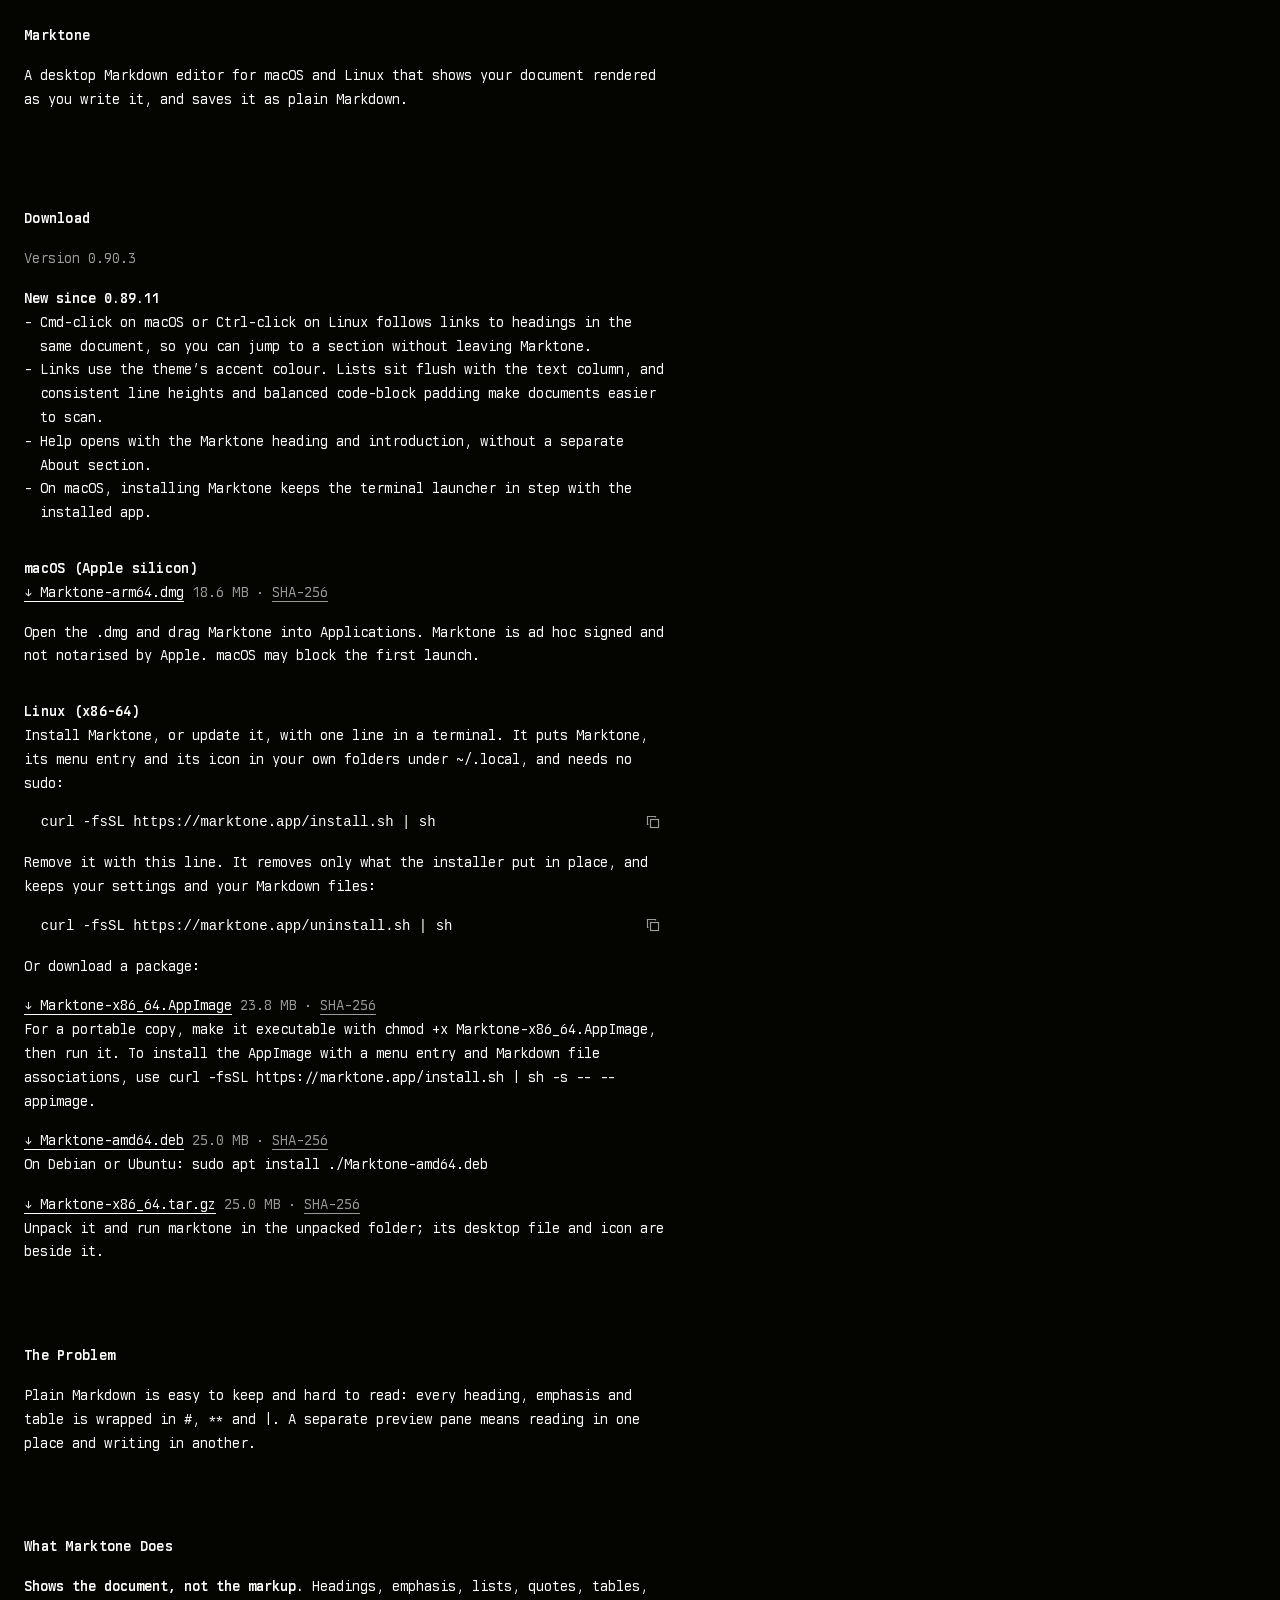
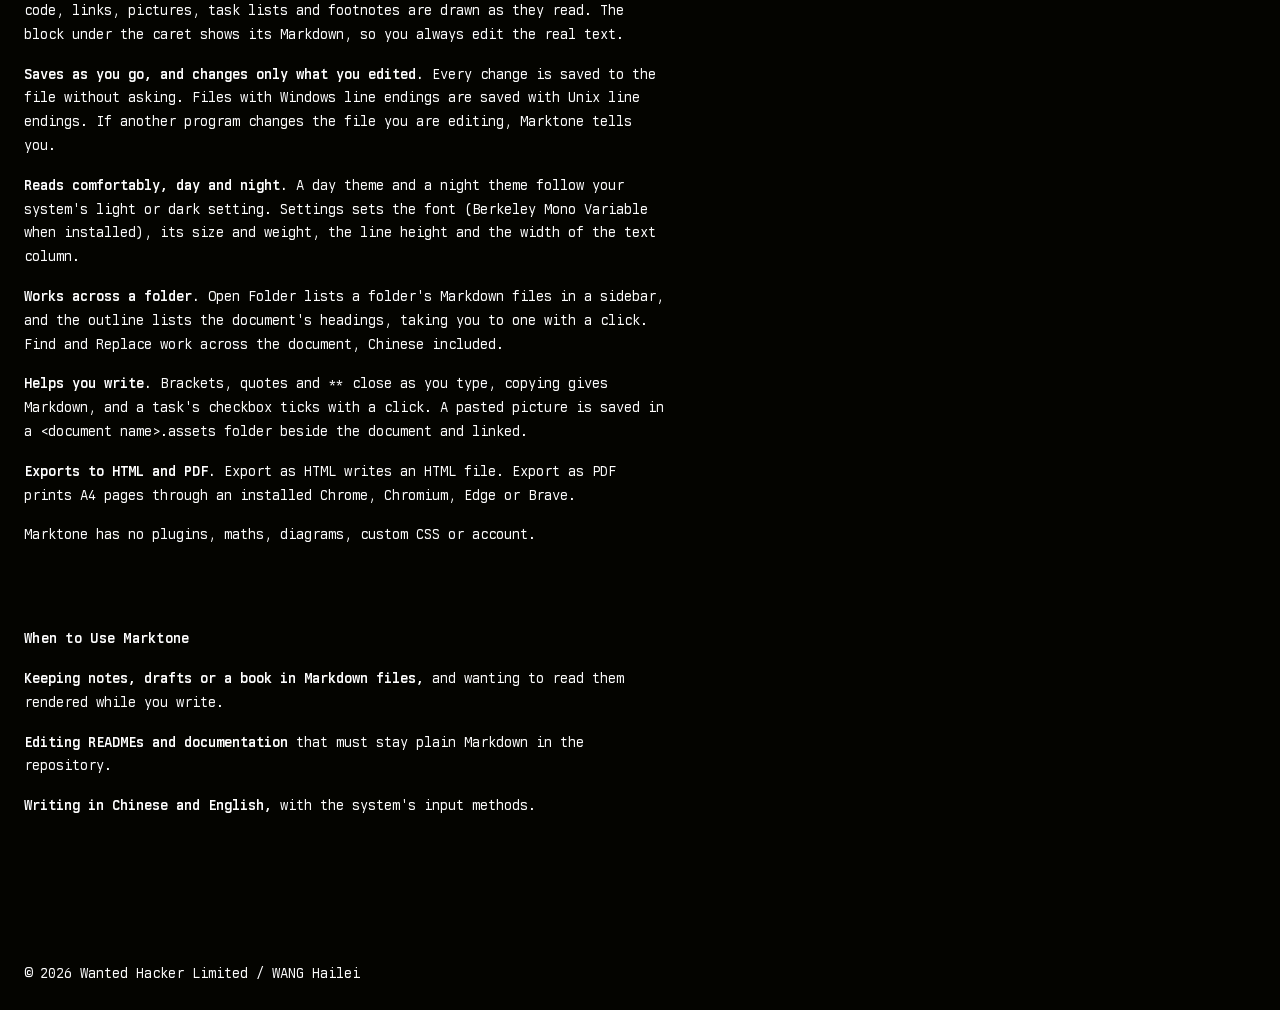
<file: index.html>
<!doctype html>
<!-- Written by bin/sync from lib/templates; change the templates, not this file. -->
<!-- Behaviour (by eye): white Berkeley Mono text on a dark ground drawn at random from the WHL Colours Palette, the copyright at the foot. -->
<html lang="en-GB">
<head>
	<meta charset="utf-8">
	<meta name="viewport" content="width=device-width, initial-scale=1, viewport-fit=cover">
	<title>Marktone</title>
	<meta name="description" content="Marktone, a desktop Markdown editor for macOS and Linux that shows your document rendered as you write it, and saves it as plain Markdown.">
	<link rel="preload" href="/fonts/BerkeleyMonoVariable.woff2" as="font" type="font/woff2" crossorigin>
	<link rel="stylesheet" href="/style.css">
	<script src="/ground.js"></script>
	<script type="module" src="/copy.js"></script>
</head>
<body>
	<main>
		<header>
			<h1>Marktone</h1>
			<p>A desktop Markdown editor for macOS and Linux that shows your document rendered as you write it, and saves it as plain Markdown.</p>
		</header>

		<section>
			<h2>Download</h2>
			<p class="muted">Version 0.90.3</p>
			<p><strong>New since 0.89.11</strong></p>
			<ul>
				<li>Cmd-click on macOS or Ctrl-click on Linux follows links to headings in the same document, so you can jump to a section without leaving Marktone.</li>
				<li>Links use the theme’s accent colour. Lists sit flush with the text column, and consistent line heights and balanced code-block padding make documents easier to scan.</li>
				<li>Help opens with the Marktone heading and introduction, without a separate About section.</li>
				<li>On macOS, installing Marktone keeps the terminal launcher in step with the installed app.</li>
			</ul>

			<h3>macOS (Apple silicon)</h3>
			<p><a href="https://github.com/wanghailei/marktone.app/releases/download/v0.90.3/Marktone-arm64.dmg">↓ Marktone-arm64.dmg</a> <span class="muted">18.6 MB · <a href="https://github.com/wanghailei/marktone.app/releases/download/v0.90.3/Marktone-arm64.dmg.sha256">SHA-256</a></span></p>
			<p>Open the <code>.dmg</code> and drag Marktone into Applications. Marktone is ad hoc signed and not notarised by Apple. macOS may block the first launch.</p>

			<h3>Linux (x86-64)</h3>
			<p>Install Marktone, or update it, with one line in a terminal. It puts Marktone, its menu entry and its icon in your own folders under <code>~/.local</code>, and needs no <code>sudo</code>:</p>
			<div class="command">
				<pre><code>curl -fsSL https://marktone.app/install.sh | sh</code></pre>
				<button type="button" class="copy" aria-label="Copy the install line" hidden><svg class="copy-sheets" viewBox="0 0 16 16" aria-hidden="true"><rect x="5.5" y="5.5" width="8" height="8"/><path d="M10.5 3.5v-1h-8v8h1"/></svg><svg class="copy-done" viewBox="0 0 16 16" aria-hidden="true"><path d="M3 8.5l3.5 3.5 6.5-8"/></svg><span class="copy-hint" aria-hidden="true"></span></button>
			</div>
			<p>Remove it with this line. It removes only what the installer put in place, and keeps your settings and your Markdown files:</p>
			<div class="command">
				<pre><code>curl -fsSL https://marktone.app/uninstall.sh | sh</code></pre>
				<button type="button" class="copy" aria-label="Copy the uninstall line" hidden><svg class="copy-sheets" viewBox="0 0 16 16" aria-hidden="true"><rect x="5.5" y="5.5" width="8" height="8"/><path d="M10.5 3.5v-1h-8v8h1"/></svg><svg class="copy-done" viewBox="0 0 16 16" aria-hidden="true"><path d="M3 8.5l3.5 3.5 6.5-8"/></svg><span class="copy-hint" aria-hidden="true"></span></button>
			</div>
			<p>Or download a package:</p>
			<p><a href="https://github.com/wanghailei/marktone.app/releases/download/v0.90.3/Marktone-x86_64.AppImage">↓ Marktone-x86_64.AppImage</a> <span class="muted">23.8 MB · <a href="https://github.com/wanghailei/marktone.app/releases/download/v0.90.3/Marktone-x86_64.AppImage.sha256">SHA-256</a></span><br>For a portable copy, make it executable with <code>chmod +x Marktone-x86_64.AppImage</code>, then run it. To install the AppImage with a menu entry and Markdown file associations, use <code>curl -fsSL https://marktone.app/install.sh | sh -s -- --appimage</code>.</p>
			<p><a href="https://github.com/wanghailei/marktone.app/releases/download/v0.90.3/Marktone-amd64.deb">↓ Marktone-amd64.deb</a> <span class="muted">25.0 MB · <a href="https://github.com/wanghailei/marktone.app/releases/download/v0.90.3/Marktone-amd64.deb.sha256">SHA-256</a></span><br>On Debian or Ubuntu: <code>sudo apt install ./Marktone-amd64.deb</code></p>
			<p><a href="https://github.com/wanghailei/marktone.app/releases/download/v0.90.3/Marktone-x86_64.tar.gz">↓ Marktone-x86_64.tar.gz</a> <span class="muted">25.0 MB · <a href="https://github.com/wanghailei/marktone.app/releases/download/v0.90.3/Marktone-x86_64.tar.gz.sha256">SHA-256</a></span><br>Unpack it and run <code>marktone</code> in the unpacked folder; its desktop file and icon are beside it.</p>
		</section>

		<section>
			<h2>The Problem</h2>
			<p>Plain Markdown is easy to keep and hard to read: every heading, emphasis and table is wrapped in <code>#</code>, <code>**</code> and <code>|</code>. A separate preview pane means reading in one place and writing in another.</p>
		</section>

		<section>
			<h2>What Marktone Does</h2>
			<p><strong>Shows the document, not the markup.</strong> Headings, emphasis, lists, quotes, tables, code, links, pictures, task lists and footnotes are drawn as they read. The block under the caret shows its Markdown, so you always edit the real text.</p>
			<p><strong>Saves as you go, and changes only what you edited.</strong> Every change is saved to the file without asking. Files with Windows line endings are saved with Unix line endings. If another program changes the file you are editing, Marktone tells you.</p>
			<p><strong>Reads comfortably, day and night.</strong> A day theme and a night theme follow your system's light or dark setting. Settings sets the font (Berkeley Mono Variable when installed), its size and weight, the line height and the width of the text column.</p>
			<p><strong>Works across a folder.</strong> Open Folder lists a folder's Markdown files in a sidebar, and the outline lists the document's headings, taking you to one with a click. Find and Replace work across the document, Chinese included.</p>
			<p><strong>Helps you write.</strong> Brackets, quotes and <code>**</code> close as you type, copying gives Markdown, and a task's checkbox ticks with a click. A pasted picture is saved in a <code>&lt;document name&gt;.assets</code> folder beside the document and linked.</p>
			<p><strong>Exports to HTML and PDF.</strong> Export as HTML writes an HTML file. Export as PDF prints A4 pages through an installed Chrome, Chromium, Edge or Brave.</p>
			<p>Marktone has no plugins, maths, diagrams, custom CSS or account.</p>
		</section>

		<section>
			<h2>When to Use Marktone</h2>
			<p><strong>Keeping notes, drafts or a book in Markdown files,</strong> and wanting to read them rendered while you write.</p>
			<p><strong>Editing READMEs and documentation</strong> that must stay plain Markdown in the repository.</p>
			<p><strong>Writing in Chinese and English,</strong> with the system's input methods.</p>
		</section>
	</main>
	<footer>© 2026 <a href="https://whl.ltd">Wanted Hacker Limited</a> / WANG Hailei</footer>
</body>
</html>
</file>
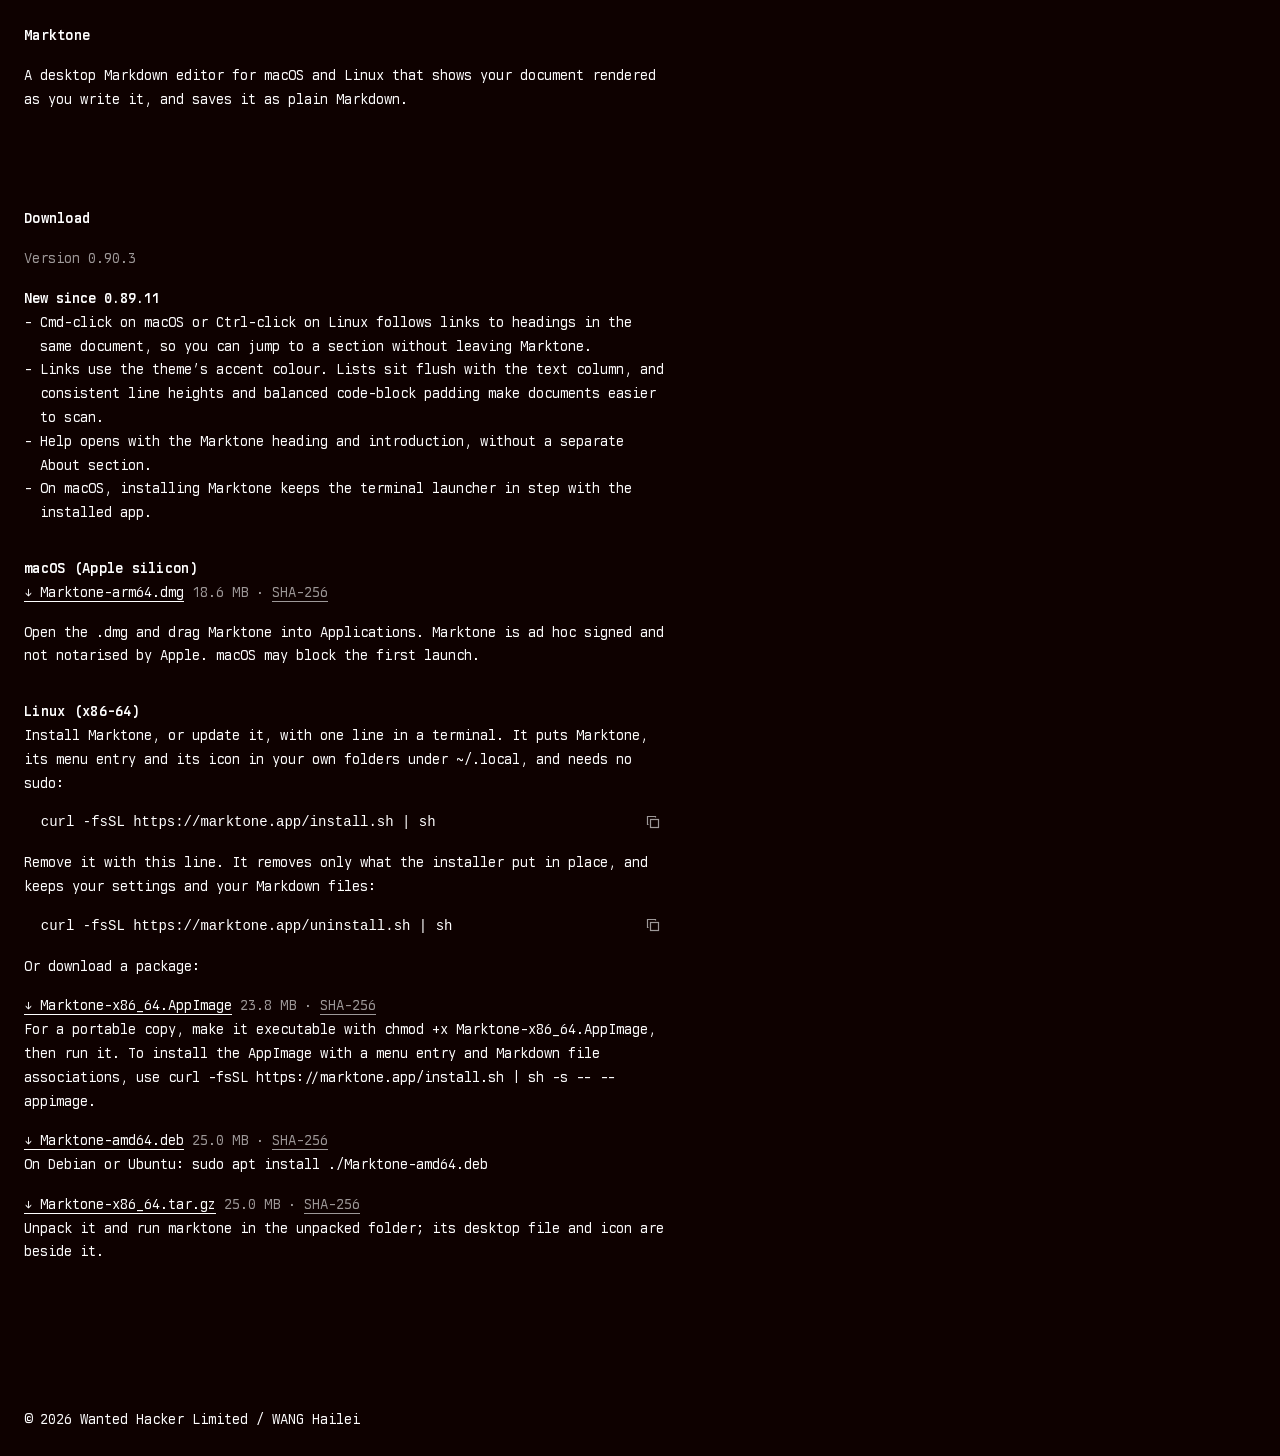
<file: download/index.html>
<!doctype html>
<!-- Written by bin/sync from lib/templates; change the templates, not this file. -->
<!-- Behaviour (by eye): white Berkeley Mono text on a dark ground drawn at random from the WHL Colours Palette, the copyright at the foot. -->
<html lang="en-GB">
<head>
	<meta charset="utf-8">
	<meta name="viewport" content="width=device-width, initial-scale=1, viewport-fit=cover">
	<title>Download Marktone</title>
	<meta name="description" content="Marktone, a desktop Markdown editor for macOS and Linux that shows your document rendered as you write it, and saves it as plain Markdown.">
	<link rel="preload" href="/fonts/BerkeleyMonoVariable.woff2" as="font" type="font/woff2" crossorigin>
	<link rel="stylesheet" href="/style.css">
	<script src="/ground.js"></script>
	<script type="module" src="/copy.js"></script>
</head>
<body>
	<main>
		<header>
			<h1><a href="/">Marktone</a></h1>
			<p>A desktop Markdown editor for macOS and Linux that shows your document rendered as you write it, and saves it as plain Markdown.</p>
		</header>

		<section>
			<h2>Download</h2>
			<p class="muted">Version 0.90.3</p>
			<p><strong>New since 0.89.11</strong></p>
			<ul>
				<li>Cmd-click on macOS or Ctrl-click on Linux follows links to headings in the same document, so you can jump to a section without leaving Marktone.</li>
				<li>Links use the theme’s accent colour. Lists sit flush with the text column, and consistent line heights and balanced code-block padding make documents easier to scan.</li>
				<li>Help opens with the Marktone heading and introduction, without a separate About section.</li>
				<li>On macOS, installing Marktone keeps the terminal launcher in step with the installed app.</li>
			</ul>

			<h3>macOS (Apple silicon)</h3>
			<p><a href="https://github.com/wanghailei/marktone.app/releases/download/v0.90.3/Marktone-arm64.dmg">↓ Marktone-arm64.dmg</a> <span class="muted">18.6 MB · <a href="https://github.com/wanghailei/marktone.app/releases/download/v0.90.3/Marktone-arm64.dmg.sha256">SHA-256</a></span></p>
			<p>Open the <code>.dmg</code> and drag Marktone into Applications. Marktone is ad hoc signed and not notarised by Apple. macOS may block the first launch.</p>

			<h3>Linux (x86-64)</h3>
			<p>Install Marktone, or update it, with one line in a terminal. It puts Marktone, its menu entry and its icon in your own folders under <code>~/.local</code>, and needs no <code>sudo</code>:</p>
			<div class="command">
				<pre><code>curl -fsSL https://marktone.app/install.sh | sh</code></pre>
				<button type="button" class="copy" aria-label="Copy the install line" hidden><svg class="copy-sheets" viewBox="0 0 16 16" aria-hidden="true"><rect x="5.5" y="5.5" width="8" height="8"/><path d="M10.5 3.5v-1h-8v8h1"/></svg><svg class="copy-done" viewBox="0 0 16 16" aria-hidden="true"><path d="M3 8.5l3.5 3.5 6.5-8"/></svg><span class="copy-hint" aria-hidden="true"></span></button>
			</div>
			<p>Remove it with this line. It removes only what the installer put in place, and keeps your settings and your Markdown files:</p>
			<div class="command">
				<pre><code>curl -fsSL https://marktone.app/uninstall.sh | sh</code></pre>
				<button type="button" class="copy" aria-label="Copy the uninstall line" hidden><svg class="copy-sheets" viewBox="0 0 16 16" aria-hidden="true"><rect x="5.5" y="5.5" width="8" height="8"/><path d="M10.5 3.5v-1h-8v8h1"/></svg><svg class="copy-done" viewBox="0 0 16 16" aria-hidden="true"><path d="M3 8.5l3.5 3.5 6.5-8"/></svg><span class="copy-hint" aria-hidden="true"></span></button>
			</div>
			<p>Or download a package:</p>
			<p><a href="https://github.com/wanghailei/marktone.app/releases/download/v0.90.3/Marktone-x86_64.AppImage">↓ Marktone-x86_64.AppImage</a> <span class="muted">23.8 MB · <a href="https://github.com/wanghailei/marktone.app/releases/download/v0.90.3/Marktone-x86_64.AppImage.sha256">SHA-256</a></span><br>For a portable copy, make it executable with <code>chmod +x Marktone-x86_64.AppImage</code>, then run it. To install the AppImage with a menu entry and Markdown file associations, use <code>curl -fsSL https://marktone.app/install.sh | sh -s -- --appimage</code>.</p>
			<p><a href="https://github.com/wanghailei/marktone.app/releases/download/v0.90.3/Marktone-amd64.deb">↓ Marktone-amd64.deb</a> <span class="muted">25.0 MB · <a href="https://github.com/wanghailei/marktone.app/releases/download/v0.90.3/Marktone-amd64.deb.sha256">SHA-256</a></span><br>On Debian or Ubuntu: <code>sudo apt install ./Marktone-amd64.deb</code></p>
			<p><a href="https://github.com/wanghailei/marktone.app/releases/download/v0.90.3/Marktone-x86_64.tar.gz">↓ Marktone-x86_64.tar.gz</a> <span class="muted">25.0 MB · <a href="https://github.com/wanghailei/marktone.app/releases/download/v0.90.3/Marktone-x86_64.tar.gz.sha256">SHA-256</a></span><br>Unpack it and run <code>marktone</code> in the unpacked folder; its desktop file and icon are beside it.</p>
		</section>
	</main>
	<footer>© 2026 <a href="https://whl.ltd">Wanted Hacker Limited</a> / WANG Hailei</footer>
</body>
</html>
</file>
<file: style.css>
/* The site's one stylesheet, in the house style of whl.ltd and imightfeel.ai: Berkeley Mono at one size, white on a dark ground,
	hierarchy from weight and whitespace alone, with no lines, boxes or shadows. ground.js picks the ground on each visit. */
@layer site {
	/* ---------- Typeface ---------- */
	/* The licensed Berkeley Mono variable font, the file imightfeel.ai serves, so one family carries every weight. */
	@font-face {
		font-family: "Berkeley Mono";
		src: url( "/fonts/BerkeleyMonoVariable.woff2" ) format( "woff2" );
		font-weight: 100 900;
		font-style: normal;
		font-display: swap;
	}

	/* ---------- Tokens ---------- */
	:root {
		--marktone-ground: #000000;
		--marktone-ink: #ffffff;
		--marktone-space: 2ch;
		color-scheme: dark;
		/* The ground paints the root, so the safe areas and the ends of a scroll take it too. */
		background: var( --marktone-ground );
		color: var( --marktone-ink );
		/* No rubber-band bounce at the scroll ends, as on every WHL page. */
		overscroll-behavior: none;
		-webkit-text-size-adjust: none;
		text-size-adjust: none;
	}

	/* ---------- Page ---------- */
	* { margin: 0; padding: 0; box-sizing: border-box; }
	/* The copyright holds the foot of a short page and follows the text on a long one. */
	body {
		min-height: 100vh;
		min-height: 100dvh;
		display: flex;
		flex-direction: column;
		padding: calc( var( --marktone-space ) * 1.5 );
		font-family: "Berkeley Mono", "IBM Plex Mono", monospace;
		font-size: 14px;
		line-height: 1.7;
	}
	main { flex: 1; max-width: 640px; }
	header { margin-bottom: calc( var( --marktone-space ) * 6 ); }
	section { margin-bottom: calc( var( --marktone-space ) * 5 ); }
	h1, h2, h3 { font-size: inherit; font-weight: 700; letter-spacing: 0.02em; }
	h1 { margin-bottom: var( --marktone-space ); }
	h2 { margin-bottom: var( --marktone-space ); }
	h3 { margin-top: calc( var( --marktone-space ) * 2 ); }
	p { margin-bottom: var( --marktone-space ); }
	/* A release's lists of what changed: each item behind a hyphen, as the notes are written, its lines hanging under its first word. */
	ul { list-style: none; margin-bottom: var( --marktone-space ); }
	li { padding-left: 2ch; text-indent: -2ch; }
	li::before { content: "- "; }
	/* A list's bold heading sits on the line above it. */
	p:has( + ul ) { margin-bottom: 0; }
	strong { font-weight: 700; }
	code { font: inherit; }
	/* A line to copy into a terminal: set in from the text, wrapped on a narrow screen without changing what is copied, and taken whole
		by one click. */
	pre { margin-bottom: var( --marktone-space ); padding-left: 2ch; white-space: pre-wrap; overflow-wrap: anywhere; }
	pre code { user-select: all; -webkit-user-select: all; }
	/* The line and its copy button side by side: the line takes the width and wraps, the button keeps its place at the right end of
		the line's first row, so nothing scrolls sideways on a phone. */
	.command { display: flex; align-items: flex-start; gap: 1ch; margin-bottom: var( --marktone-space ); }
	.command pre { flex: 1; min-width: 0; margin-bottom: 0; }
	/* The copy button is a drawn icon in the text's own colour, with no box, muted until it is pointed at or reached by keyboard. */
	.copy:not( [hidden] ) { display: inline-flex; }
	.copy { flex: none; padding: 0.2em; border: 0; background: none; color: inherit; opacity: 0.6; cursor: pointer; line-height: 0; }
	.copy:hover, .copy:focus-visible, .copy.copied { opacity: 1; }
	.copy:focus-visible { outline: 1px solid currentColor; outline-offset: 2px; }
	.copy svg { width: 1.2em; height: 1.2em; fill: none; stroke: currentColor; stroke-width: 1.2; }
	.copy .copy-done, .copy.copied .copy-sheets { display: none; }
	.copy.copied .copy-done { display: block; }
	/* Where nothing could be copied, the keys that copy the selected line stand in the icon's place, in the text's own type. */
	.copy-hint { display: none; font: inherit; line-height: 1.2; white-space: nowrap; }
	.copy.refused { opacity: 1; }
	.copy.refused .copy-sheets { display: none; }
	.copy.refused .copy-hint { display: inline; }
	/* Links are underlined thinly, so a download reads as one at a glance on a page of one colour. */
	a { color: inherit; text-decoration: underline; text-decoration-thickness: 1px; text-underline-offset: 0.25em; }
	a:hover { text-decoration-thickness: 2px; }
	h1 a { text-decoration: none; }
	footer { margin-top: calc( var( --marktone-space ) * 4 ); }
	footer a { text-decoration: none; }
	footer a:hover { text-decoration: underline; }

	/* ---------- Reusable pieces ---------- */
	.muted { opacity: 0.6; }
	/* A file's size and checksum stay together on one line, never broken at the hyphen of SHA-256. */
	span.muted { white-space: nowrap; }
}
</file>
